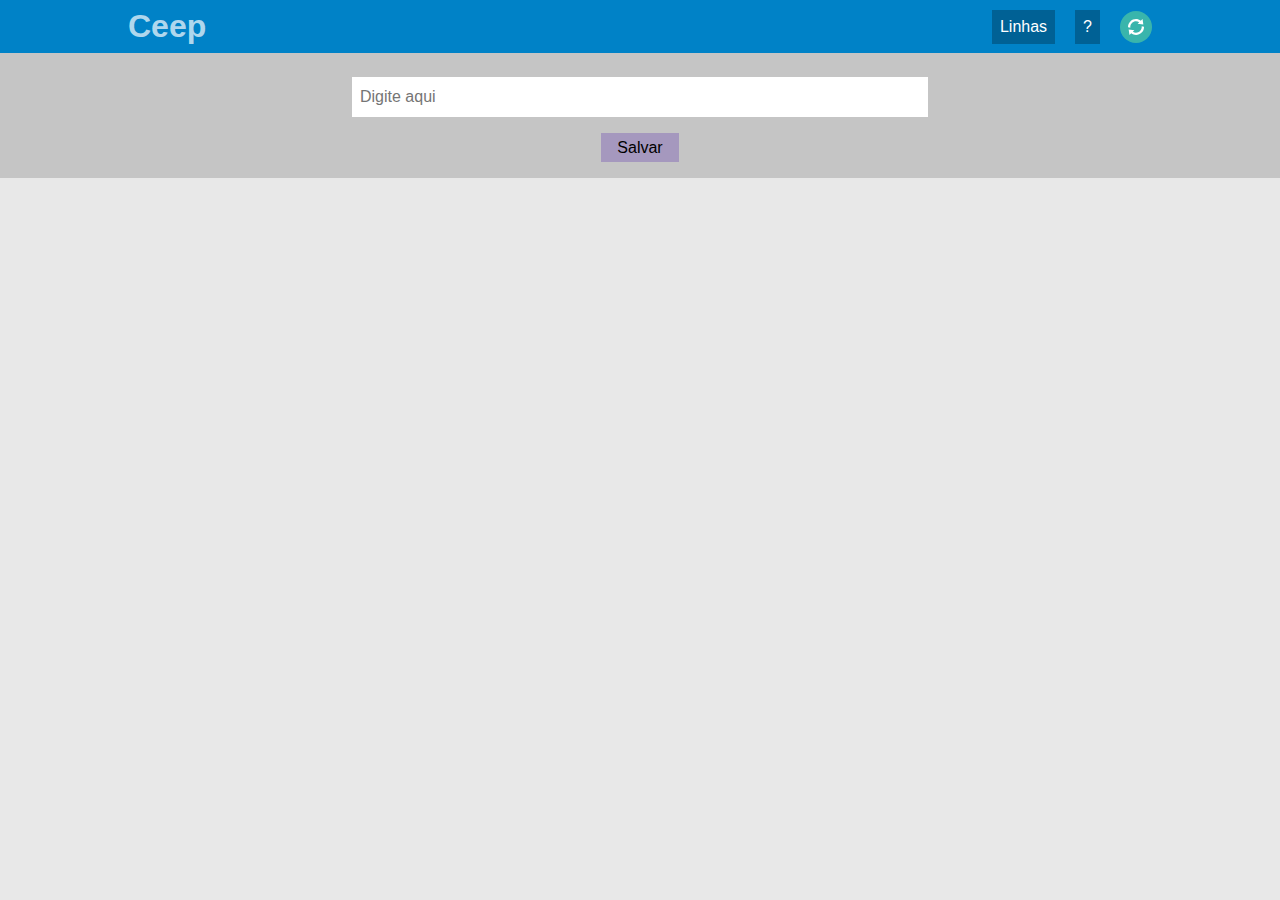
<file: caelum-ceep/index.html>
<!doctype html>
<html lang="pt-br">
  <head>
    <meta charset="UTF-8">
    <meta name="viewport" content="width=device-width">
    <link rel="stylesheet" href="css/reset.css">
    <link rel="stylesheet" href="css/container.css">
    <link rel="stylesheet" href="css/opcoesDaPagina.css">
    <link rel="stylesheet" href="css/botaoSync.css">
    <link rel="stylesheet" href="css/mural.css">
    <link rel="stylesheet" href="css/cabecalho.css">
    <link rel="stylesheet" href="css/cartao.css">
    <link rel="stylesheet" href="css/formNovoCartao.css">
    <link rel="stylesheet" href="css/opcoesDoCartao.css">
    <title>Ceep</title>
    <svg xmlns="http://www.w3.org/2000/svg" style="display: none;">
      <symbol id="iconeEditar" viewBox="0 0 384 384"><title>Editar</title><path fill="rgba(0,0,0,.5)" d="M378 86l-39 39-80-80 39-39q6-6 15-6t15 6l50 50q6 6 6 15t-6 15zM0 304L236 68l80 80L80 384H0v-80z"/></symbol>
      <symbol id="iconeRemover" viewBox="0 0 32 32"><title>Remover</title><path fill="rgba(0,0,0,.5)" d="M6 32h20l2-22H4zM20 4V0h-8v4H2v6l2-2h24l2 2V4H20zm-2 0h-4V2h4v2z"/></symbol>
      <symbol id="iconeSincronizar" viewBox="0 0 384 384"><title>Sincronizar</title><path fil="rgba(255,255,255,.5)" d="M327.731 172.734c5.938 40.859-6.531 83.891-38.406 115.297-47.094 46.469-119.75 52.188-173.188 17.281l37.438-36.5-137.595-19.188 19.203 134.375 42.015-40.25c75.453 55.625 182.469 50.375 251.032-17.281 39.75-39.219 57.875-91.281 55.625-142.656l-56.125-11.078zM94.73 96.031c47.078-46.469 119.719-52.219 173.156-17.281l-37.5 36.484 137.594 19.203-19.188-134.438-41.969 40.344c-75.469-55.672-182.453-50.359-251.031 17.281-39.75 39.203-57.859 91.266-55.625 142.625l56.125 11.063c-5.938-40.875 6.563-83.859 38.438-115.281z"></path></symbol>
    </svg>
  </head>
  <body>
    <header class="cabecalho container">
      <h1 class="cabecalho-logo">
        Ceep
      </h1>
      <div class="opcoesDaPagina">
        <input type="search" placeholder="busca" id="busca" class="opcoesDaPagina-opcao no-js">
        <button id="btnMudaLayout" class="opcoesDaPagina-opcao opcoesDaPagina-botao no-js">Linhas</button>
        <button id="btnAjuda" class="opcoesDaPagina-opcao opcoesDaPagina-botao no-js">
          ?
        </button>
        <button id="btnSync" class="opcoesDaPagina-opcao opcoesDaPagina-botao botaoSync botaoSync--sincronizado no-js">
          <svg class="botaoSync-icone">
            <use xlink:href="#iconeSincronizar"></use>
          </svg>
        </button>
      </div>
    </header>
  
    <form class="formNovoCartao container no-js">
      <textarea class="formNovoCartao-conteudo" name="formNovoCartao-conteudo" placeholder="Digite aqui"></textarea><input class="formNovoCartao-salvar" type="submit" value="Salvar"></form>

    <section class="container mural" style="font-size: 1.3rem;">

    </section>
    <script src="https://ajax.googleapis.com/ajax/libs/jquery/3.2.1/jquery.min.js"></script>
    <script src="js/mudaBtn.js"></script>
    <script src="js/formNovoCartao.js"></script>
    <script src="js/btnAjuda.js"></script>
    <script src="js/cartao.js"></script>
    <script src="js/btnSync.js"></script>
  </body>
</html>
</file>
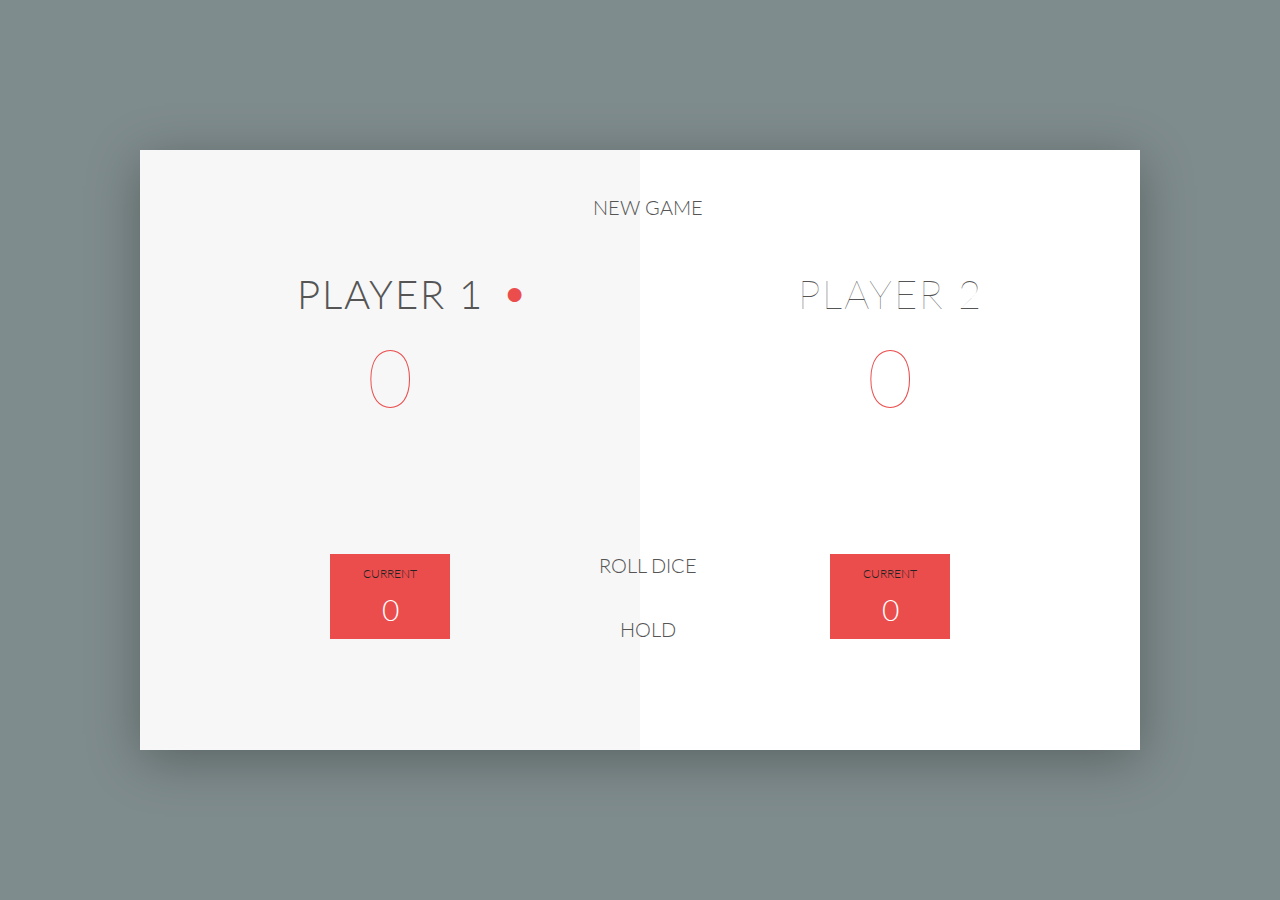
<file: pig-game/index.html>
<!DOCTYPE html>
<html lang="en">
    <head>
        <meta charset="UTF-8">
        <link href="https://fonts.googleapis.com/css?family=Lato:100,300,600" rel="stylesheet" type="text/css">
        <link href="http://code.ionicframework.com/ionicons/2.0.1/css/ionicons.min.css" rel="stylesheet" type="text/css">
        <link type="text/css" rel="stylesheet" href="style.css">
        
        <title>Pig Game</title>
    </head>

    <body>
        <div class="wrapper clearfix">
            <div class="player-0-panel active">
                <div class="player-name" id="name-0">Player 1</div>
                <div class="player-score" id="score-0">43</div>
                <div class="player-current-box">
                    <div class="player-current-label">Current</div>
                    <div class="player-current-score" id="current-0">11</div>
                </div>
            </div>
            
            <div class="player-1-panel">
                <div class="player-name" id="name-1">Player 2</div>
                <div class="player-score" id="score-1">72</div>
                <div class="player-current-box">
                    <div class="player-current-label">Current</div>
                    <div class="player-current-score" id="current-1">0</div>
                </div>
            </div>
            
            <button class="btn-new"><i class="ion-ios-plus-outline"></i>New game</button>
            <button class="btn-roll"><i class="ion-ios-loop"></i>Roll dice</button>
            <button class="btn-hold"><i class="ion-ios-download-outline"></i>Hold</button>
            
            <img src="dice-5.png" alt="Dice" class="dice">
        </div>
        
        <script src="app.js"></script>
    </body>
</html>
</file>
<file: caelum-ceep/css/container.css>
.container {
	padding: 0 10%;
}
</file>
<file: caelum-ceep/css/opcoesDaPagina.css>
.opcoesDaPagina {
	display: inline-block;
	vertical-align: middle;
	font-size: 1rem;
	flex: 1;
	text-align: right;
}

.opcoesDaPagina-opcao {
	font-size: 1em;
	vertical-align: middle;
	font-family: "Lucida Grande", "Helvetica", "Arial", sans-serif;
}

.opcoesDaPagina-opcao + .opcoesDaPagina-opcao {
	margin-left: 1em;
}

.opcoesDaPagina-botao {
	padding: .5em;
	max-width: 4.5em;
	border: none;
	background: rgba(0,0,0,.25);
	color: white;
}

.opcoesDaPagina-opcao#busca {
	border: none;
	padding: .2em;
	width: 100%;
	max-width: 200px;
}

.opcoesDaPagina-opcao#mudaLayout {
  display: none;
}

@media (min-width: 610px){

	.opcoesDaPagina-opcao#mudaLayout{
		display: inline-block;
	}

}
</file>
<file: caelum-ceep/css/mural.css>
.mural {
	font-size: 1.2rem;
}

@media (min-width: 560px){
	.mural {
		text-align: center;
		display: flex;
		flex-wrap: wrap;
		align-items: flex-start;
		justify-content: space-around;
	}

	.mural--linha {
		flex-direction: column;
	}

	.mural--linha .cartao {
		flex-basis: auto;
		width: auto;
	}
}

@media (min-width: 900px){
	.mural {
		align-items: center;
		font-size: 1.3rem;
	}
}
</file>
<file: caelum-ceep/css/cabecalho.css>
.cabecalho {
	background-color: #0082C7;
	font-size: 1rem;
	padding-top: .5em;
	padding-bottom: .5em;
	text-align: center;
	display: flex;
	flex-wrap: wrap;
	justify-content: space-between;
	align-items: center;
	align-content: center;
}

.cabecalho-logo {
	font-size: 2em;
	margin-bottom: .3em;
	font-family: "Verdana", "Helvetica", sans-serif;
	color: rgba(255,255,255,.7);
	display: inline-block;
	vertical-align: middle;
	margin-right: 1em;
	margin-bottom: 0;
}
</file>
<file: caelum-ceep/css/cartao.css>
.cartao {
	margin: 32px 16px;
	padding: 16px;
	line-height: 1.5;
	overflow: visible;
	position: relative;
	word-wrap: break-word;
	font-family: "Lucida Grande", "Helvetica", "Arial", sans-serif;
	background: #EBEF40;
	box-shadow: 1px 1px 1px rgba(0,0,0,.1);
	transition: transform .2s ease-in;
}

.cartao--some {
	opacity: 0;
	transition: 0.5s;
}

.cartao.cartao--focado,
.cartao:hover,
.cartao:focus {
	transform: scale(1.1);
	z-index: 2;
}

/*.cartao .opcoesDoCartao-opcao {
	opacity: 0;
	transition: opacity .2s ease;
}

.cartao:focus .opcoesDoCartao-opcao,
.cartao--focado .opcoesDoCartao-opcao{
	opacity: 1;
}
*/


.cartao-conteudo {
	white-space: pre-line;
	max-height: 400px;
	overflow: hidden;
	font-size: 1em;
}

.cartao-conteudo * {
	font-size: 1em!important;/*desculpa a gente*/
}

.cartao-conteudo img {
	width: 100%;
}

.cartao:hover .cartao-conteudo,
.cartao:focus .cartao-conteudo,
.cartao-conteudo:focus {
	overflow: hidden;
}

@media (min-width: 560px){

	.cartao {
		flex-grow: 1;
		display: inline-block;
		text-align: left;
		box-sizing: border-box;
		vertical-align: top;
		max-width: 377px;
	}

	.cartao--textoPequeno .cartao-conteudo {
        font-size: 1em;
        width: 11em;
        flex-basis: 11em;
    }

    .cartao--textoMedio .cartao-conteudo {
        font-size: 1.5em;
        width: 9em;
        flex-basis: 9em;
    }

    .cartao--textoGrande .cartao-conteudo {
        font-size: 2em;
        width: 6em;
        flex-basis: 6em;
    }

}
</file>
<file: caelum-ceep/css/formNovoCartao.css>
.formNovoCartao {
	font-size: 1rem;
	margin: 0 auto 2em;
	background: rgba(0,0,0,.15);
	padding-top: 1.5em;
	padding-bottom: 1em;
	position: relative;
	z-index: 3;
}

.formNovoCartao-conteudo {
	font-family: "Lucida Grande", "Helvetica", "Arial", sans-serif;
	font-size: 1em;
	line-height: 1.5;
	display: block;
	margin: 0 auto;
	padding: .5em;
	max-width: 35em;
	height: 1.5em;
	background: #FFF;
	overflow: auto;
	border: none;
	resize: none;
	width: 100%;
	transition: height .1s linear;
}

.formNovoCartao-conteudo:focus {
	height: 7em
}

.formNovoCartao-salvar {
	font-size: 1em;
	border: none;
	display: block;
	margin: 1em auto 0;
	padding: .35em 1em;
	background: rgba(70,20,170,.25);
}

.formNovoCartao-msg {
	will-change: transform;
	font-family: "Helvetica", "Arial", sans-serif;
	padding: 15px;
	box-sizing: border-box;
    position: fixed;
	bottom: 0;
	left: 0;
	width: 100vw;
	transform: translateY(100%);
	background: #ef5350;
	color: rgba(0,0,0,.6);
	font-weight: bold;
	background: #454545;
	color: white;
	font-weight: normal;
	animation: toast 5s ease forwards;
	box-shadow: 1px 1px 1px rgba(0,0,0,.1);
	text-align: center;
}

.formNovoCartao-msg:first-letter {
	text-transform: uppercase;
}

@keyframes toast {
	0%, 100% {
		opacity: 0;
		transform: translateY(100%)
	}
	10%, 90% {
		opacity: 1;
		transform: translateY(0%)
	}
}

@media (min-width: 679px){
	.formNovoCartao-msg {
		bottom: 5%;
		width: auto;
		text-align: left;
		transform: translateX(100vw);
	}

	@keyframes toast {
		0%, 100% {
			opacity: 0;
			transform: translateX(100vw)
		}
		10%, 90% {
			opacity: 1;
			transform: translateX(calc(calc(-100% + 100vw) - 5vw))
		}
	}
}
</file>
<file: caelum-ceep/css/opcoesDoCartao.css>
.opcoesDoCartao {
	font-size: 1rem;
	position: absolute;
	top: 0;
	left: 0;
	transform: translate(-1em, -50%);
	white-space: nowrap;
}

.opcoesDoCartao-opcao {
	display: inline-block;
	vertical-align: middle;
	font-size: 1em;
	height: 2em;
	width: 2em;
	overflow: hidden;
	text-align: center;
	box-sizing: border-box;
	border-radius: 50%;
	border: 2px solid;
	border-color: #AEAEAE;
	background-color: #EEEEEE;
	background-size: 1em 1em;
	background-position: center center;
	background-repeat: no-repeat;
	text-indent: -99999px;
}

.opcoesDoCartao-opcao:first-child {
	margin-right: .5em;
}

.opcoesDoCartao-fecha {
	background-image: url("../img/close.svg");
}

.opcoesDoCartao-remove {
	background-image: url("../img/bin2.svg");
}

.opcoesDoCartao-edita {
	background-image: url("../img/edit.svg");
}

.opcoesDoCartao-radioTipo{
	display: none;
}

.opcoesDoCartao-tipo {
	background: currentcolor;
	border-color: rgba(0,0,0,.5);
	box-sizing: border-box;
}

.opcoesDoCartao-radioTipo:checked + .opcoesDoCartao-tipo {
	background: currentcolor;
	border: 5px solid rgba(0,0,0,.5);
}

.remove-card {
	transition: .6s;
	opacity: 0;
	transform: scale(1) rotate(180deg) !important;
}

.opcoesDoCartao-opcao {
	pointer-events: none;
	opacity: 0;
	transition: opacity .3s;
}

.cartao:hover .opcoesDoCartao-opcao,
.cartao--focado .opcoesDoCartao-opcao {
	pointer-events: all;
	opacity: 1;
}
</file>
<file: pig-game/style.css>
/**********************************************
*** GENERAL
**********************************************/

* {
    margin: 0;
    padding: 0;
    box-sizing: border-box;
    
}

.clearfix::after {
    content: "";
    display: table;
    clear: both;
}

body {
    background-color: #7f8c8d;
    background-size: cover;
    background-position: center;
    font-family: Lato;
    font-weight: 300;
    position: relative;
    height: 100vh;
    color: #555;
}

.wrapper {
    width: 1000px;
    position: absolute;
    top: 50%;
    left: 50%;
    transform: translate(-50%, -50%);
    background-color: #fff;
    box-shadow: 0px 10px 50px rgba(0, 0, 0, 0.3);
    overflow: hidden;
}

.player-0-panel,
.player-1-panel {
    width: 50%;
    float: left;
    height: 600px;
    padding: 100px;
}



/**********************************************
*** PLAYERS
**********************************************/

.player-name {
    font-size: 40px;
    text-align: center;
    text-transform: uppercase;
    letter-spacing: 2px;
    font-weight: 100;
    margin-top: 20px;
    margin-bottom: 10px;
    position: relative;
}

.player-score {
    text-align: center;
    font-size: 80px;
    font-weight: 100;
    color: #EB4D4D;
    margin-bottom: 130px;
}

.active { background-color: #f7f7f7; }
.active .player-name { font-weight: 300; }

.active .player-name::after {
    content: "\2022";
    font-size: 47px;
    position: absolute;
    color: #EB4D4D;
    top: -7px;
    right: 10px;
    
}

.player-current-box {
    background-color: #EB4D4D;
    color: #fff;
    width: 40%;
    margin: 0 auto;
    padding: 12px;
    text-align: center;
}

.player-current-label {
    text-transform: uppercase;
    margin-bottom: 10px;
    font-size: 12px;
    color: #222;
}

.player-current-score {
    font-size: 30px;
}

button {
    position: absolute;
    width: 200px;
    left: 50%;
    transform: translateX(-50%);
    color: #555;
    background: none;
    border: none;
    font-family: Lato;
    font-size: 20px;
    text-transform: uppercase;
    cursor: pointer;
    font-weight: 300;
    transition: background-color 0.3s, color 0.3s;
}

button:hover { font-weight: 600; }
button:hover i { margin-right: 20px; }

button:focus {
    outline: none;
}

i {
    color: #EB4D4D;
    display: inline-block;
    margin-right: 15px;
    font-size: 32px;
    line-height: 1;
    vertical-align: text-top;
    margin-top: -4px;
    transition: margin 0.3s;
}

.btn-new { top: 45px;}
.btn-roll { top: 403px;}
.btn-hold { top: 467px;}

.dice {
    position: absolute;
    left: 50%;
    top: 178px;
    transform: translateX(-50%);
    height: 100px;
    box-shadow: 0px 10px 60px rgba(0, 0, 0, 0.10);
}

.winner { background-color: #f7f7f7; }
.winner .player-name { font-weight: 300; color: #EB4D4D; }
</file>
<file: caelum-ceep/css/botaoSync.css>
.botaoSync {
	line-height: 0;
	border-radius: 50%;
	color: white;
}

.botaoSync-icone {
	fill: currentcolor;
	width: 1em; 
	height: 1em;
}

@keyframes rodaRodaJequiti {
	to {
		transform: rotate(180deg);
	}
}

.botaoSync--deuRuim {
	background: #ED7F6C;
}

.botaoSync--esperando {
	animation: rodaRodaJequiti .5s linear infinite;
}

.botaoSync--sincronizado {
	background: #39B5AC;
}
</file>
